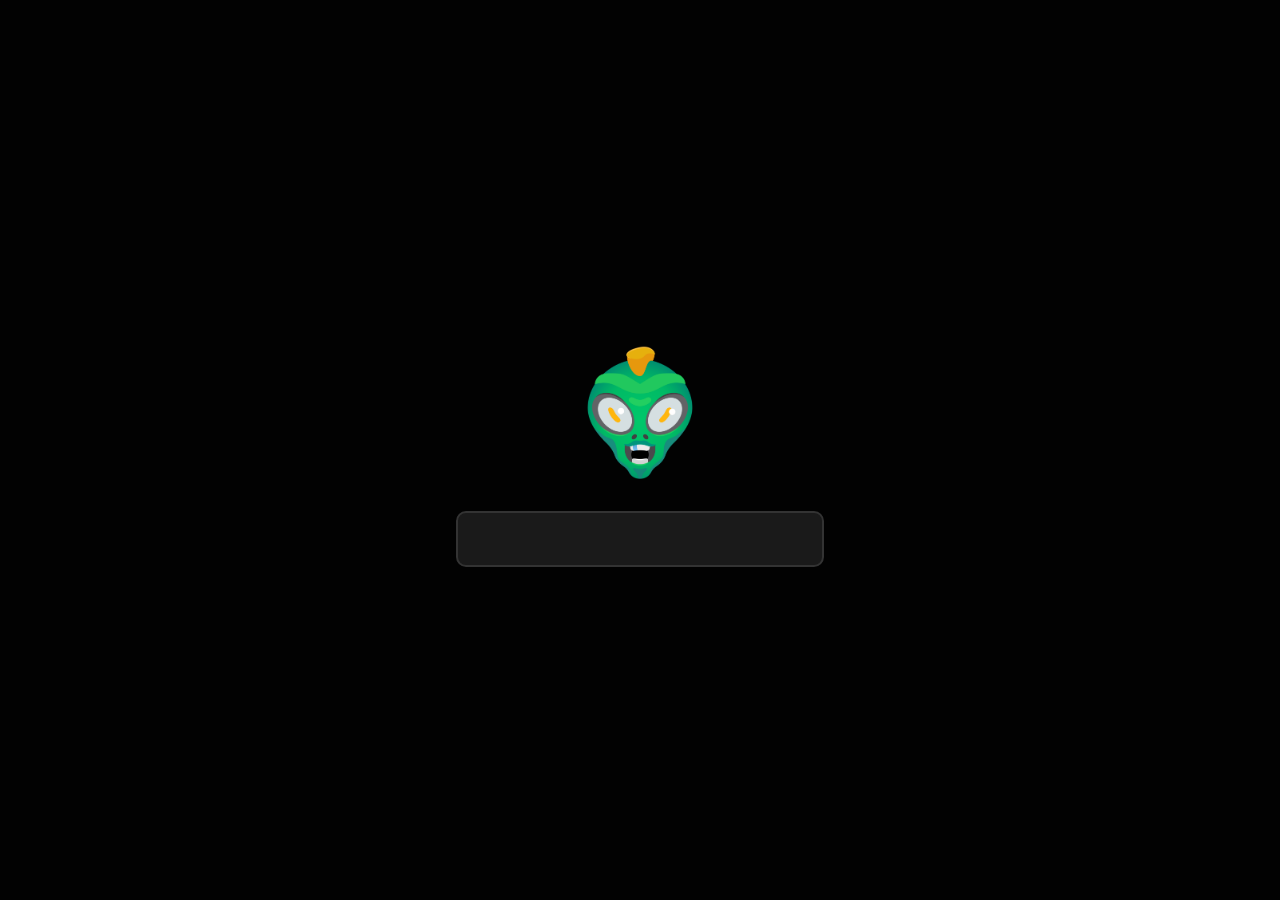
<file: index.html>
<!DOCTYPE html>
<html>
  <head>
    <meta charset="utf-8">
    <meta name="viewport" content="width=device-width, initial-scale=1.0, shrink-to-fit=no">
    <link rel="stylesheet" href="css/bootstrap.min.css" crossorigin="anonymous">
    <style>
	/*https://medium.com/swlh/how-to-create-your-first-login-page-with-html-css-and-javascript-602dd71144f1*/
  
	html {
	  height: 100%;
	}
  
	body {
	  height: 100%;
	  margin: 0;
	  font-family: Arial, Helvetica, sans-serif;
	  display: grid;
	  justify-items: center;
	  align-items: center;
	  background: #020202;
	}
  
	#login-error-msg-holder {
	  width: 100%;
	  display: grid;
	  justify-items: center;
	  align-items: center;
	}
  
	#error-msg-second-line {
	  display: block;
	}
  
	#login-form {
	  width: 100%;
	  align-self: flex-start;
	  display: grid;
	  justify-items: center;
	  align-items: center;
	}
  
	.login-form-field::placeholder {
	  color: #3a3a3a;
	}
  
	.login-form-field {
	  width: 70%;
	  border: none;
	  border-bottom: 1px solid #3a3a3a;
	  margin-bottom: 10px;
	  border-radius: 3px;
	  outline: none;
	  padding: 0px 0px 5px 5px;
	}
  
	.login-form-submit {
	  margin-top: 20px;
	  padding: 0.75rem 1rem;
	  border: none;
	  border-radius: 10px;
	  color: white;
	  font-weight: bold;
	  cursor: pointer;
	  outline: none;
	}
  
	.alien-form {
	  background: linear-gradient(180deg, #21d95e 0%, #189e7d 100%);
	}
  
	.alien-form:hover {
	  background: #21d95e;
	}
  
	.alien-form:active {
	  background: #189e7d;
	}
  
	.kible-form {
	  background: linear-gradient(180deg, #00baf4 0%, #008eff 100%);
	}
  
	.kible-form:hover {
	  background: #35ceff;
	}
  
	.kible-form:active {
	  background: #3392ff;
	}
  
	form {
	  width: 100%;
	}
  
	.form-control {
	  padding: 0.75rem 1rem;
	  height: calc(1.75em + 1.5rem + 4px);
	  background: #1a1a1a;
	  border: 2px solid #333333;
	  border-radius: 10px;
	  color: #cccccc;
	}
  
	.form-control.alien:focus {
	  background: #1a1a1a;
	  border: 2px solid #21d95e;
	  border-radius: 10px;
	  color: #cccccc;
	  box-shadow: none;
	}
  
	.form-control.kible:focus {
	  background: #1a1a1a;
	  border: 2px solid #ffffff;
	  border-radius: 10px;
	  color: #cccccc;
	  box-shadow: none;
	}
  
	.kible-link {
	  text-decoration: none;
	  color: #00baf4;
	  text-align: center;
	  margin: auto;
	}
  
	.kible-link:hover {
	  color: #35CEFF;
	}
  
	.alien-link {
	  text-decoration: underline;
	  color: #59ff90;
	  text-align: center;
	  margin: auto;
	}
  
	.alien-link:hover {
	  color: #9CFFBD;
	}
  
	.card {
	  background-color: transparent;
	  border: 0;
	}
  
	.h2 {
	  margin-bottom: 3rem;
	}
  
	.warning {
	  color: #cc5f29;
	}
      </style>
    <title>Alienhub</title>
    <meta name="googlebot" content="index, follow, snippet">
    <link rel="shortcut icon" href="images/icon.png">
    <link rel="stylesheet" href="css/index.css">
    <script src="js/uv.bundle.js" defer></script>
    <script src="js/uv.config.js" defer></script>
    <script src="js/register-sw.js" defer></script>
    <script src="js/search.js" defer></script>
    <script src="js/index.js" defer></script>
  </head>

  <body>
	<div class="card m-3" style="max-width: 23rem;">
	      
	<div title="Ultraviolet Logo" class="flex-center logo-wrapper header-center">
	<img class="logo" src="images/uv.png" alt="Ultraviolet">
	<h1></h1>
      </div>
      <div class="flex-center desc">
	<p>
	</p>
      </div>

    <form id="uv-form" class="flex-center">
      <input id="uv-search-engine" value="https://www.google.com/search?q=%s" type="hidden">
      <input id="uv-address" type="text" placeholder class="form-control alien">
    </form>
    <div class="desc left-margin">
      <p id="uv-error"></p>
      <pre id="uv-error-code"></pre>
    </div>
</div>
  </body>
</html>
</file>
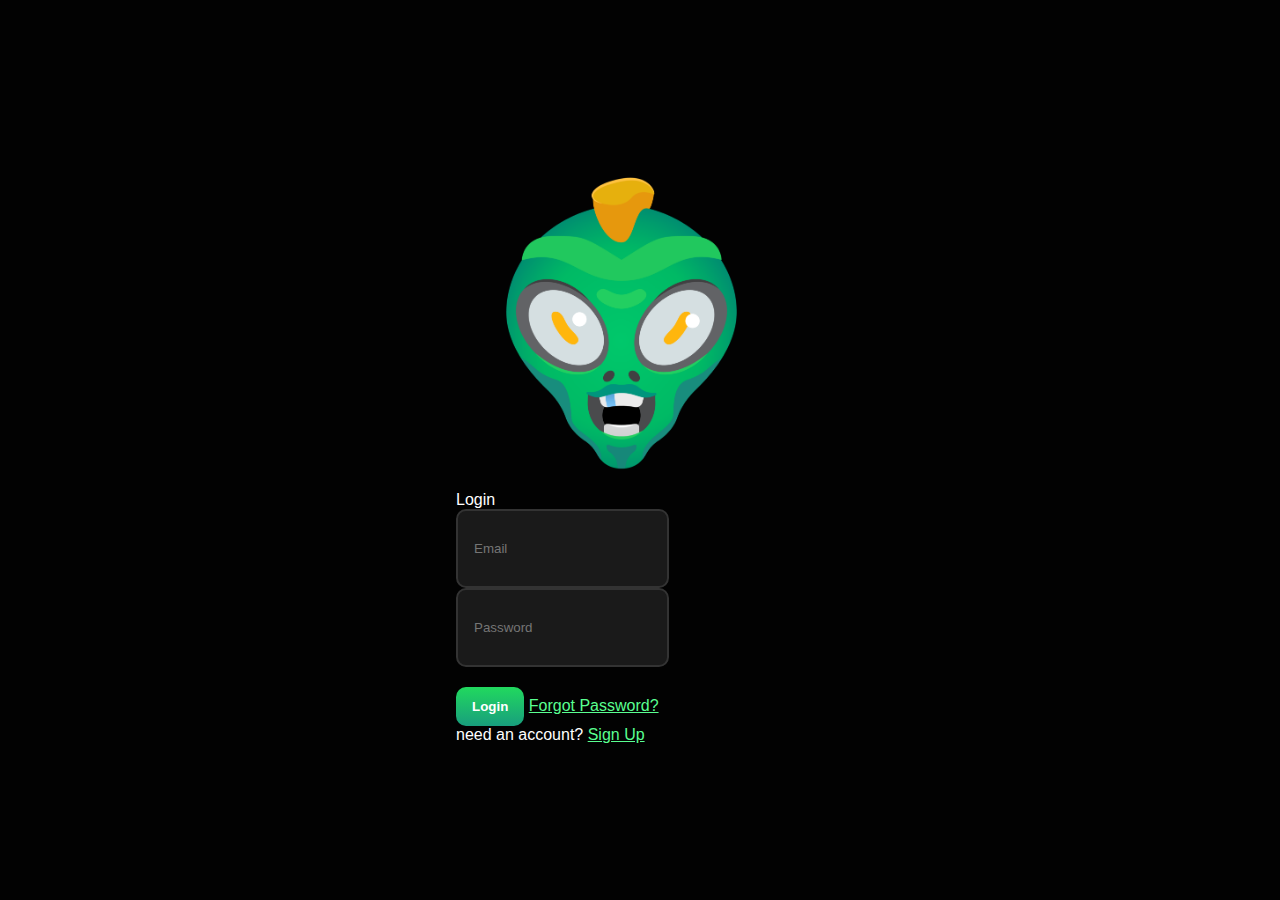
<file: hub.alienhub.xyz/index.html>
<!DOCTYPE html>
<html lang="en">
  
<!-- Mirrored from hub.alienhub.xyz/ by HTTrack Website Copier/3.x [XR&CO'2014], Thu, 02 Mar 2023 22:02:42 GMT -->
<!-- Added by HTTrack --><meta http-equiv="content-type" content="text/html;charset=utf-8" /><!-- /Added by HTTrack -->
<head>
    <meta charset="UTF-8" />
    <meta name="viewport" content="width=device-width, initial-scale=1.0" />
    <title>Login</title>
    <link
      rel="stylesheet"
      href="../cdn.jsdelivr.net/npm/bootstrap%405.2.3/dist/css/bootstrap.min.css"
      integrity="sha384-rbsA2VBKQhggwzxH7pPCaAqO46MgnOM80zW1RWuH61DGLwZJEdK2Kadq2F9CUG65"
      crossorigin="anonymous"
    />
    <link rel="shortcut icon" href="icon.png" />
    <style>
      /*https://medium.com/swlh/how-to-create-your-first-login-page-with-html-css-and-javascript-602dd71144f1*/

      html {
        height: 100%;
      }

      body {
        height: 100%;
        margin: 0;
        font-family: Arial, Helvetica, sans-serif;
        display: grid;
        justify-items: center;
        align-items: center;
        background: #020202;
      }

      #login-error-msg-holder {
        width: 100%;
        display: grid;
        justify-items: center;
        align-items: center;
      }

      #error-msg-second-line {
        display: block;
      }

      #login-form {
        width: 100%;
        align-self: flex-start;
        display: grid;
        justify-items: center;
        align-items: center;
      }

      .login-form-field::placeholder {
        color: #3a3a3a;
      }

      .login-form-field {
        width: 70%;
        border: none;
        border-bottom: 1px solid #3a3a3a;
        margin-bottom: 10px;
        border-radius: 3px;
        outline: none;
        padding: 0px 0px 5px 5px;
      }

      .login-form-submit {
        margin-top: 20px;
        padding: 0.75rem 1rem;
        border: none;
        border-radius: 10px;
        color: white;
        font-weight: bold;
        cursor: pointer;
        outline: none;
      }

      .alien-form {
        background: linear-gradient(180deg, #21d95e 0%, #189e7d 100%);
      }

      .alien-form:hover {
        background: #21d95e;
      }

      .alien-form:active {
        background: #189e7d;
      }

      .kible-form {
        background: linear-gradient(180deg, #00baf4 0%, #008eff 100%);
      }

      .kible-form:hover {
        background: #35ceff;
      }

      .kible-form:active {
        background: #3392ff;
      }

      form {
        width: 100%;
      }

      .form-control {
        padding: 0.75rem 1rem;
        height: calc(1.75em + 1.5rem + 4px);
        background: #1a1a1a;
        border: 2px solid #333333;
        border-radius: 10px;
        color: #cccccc;
      }

      .form-control.alien:focus {
        background: #1a1a1a;
        border: 2px solid #21d95e;
        border-radius: 10px;
        color: #cccccc;
        box-shadow: none;
      }

      .form-control.kible:focus {
        background: #1a1a1a;
        border: 2px solid #ffffff;
        border-radius: 10px;
        color: #cccccc;
        box-shadow: none;
      }

      .kible-link {
        text-decoration: none;
        color: #00baf4;
        text-align: center;
        margin: auto;
      }

      .kible-link:hover {
        color: #35CEFF;
      }

      .alien-link {
        text-decoration: underline;
        color: #59ff90;
        text-align: center;
        margin: auto;
      }

      .alien-link:hover {
        color: #9CFFBD;
      }

      .card {
        background-color: transparent;
        border: 0;
      }

      .h2 {
        margin-bottom: 3rem;
      }

      .warning {
        color: #cc5f29;
      }
    </style>
  </head>
  <body>
    
    <div class="card m-3" style="max-width: 23rem">
      <div class="card-body align-items-center d-flex justify-content-center flex-column">
        
        <img class="mt-3" src="../alienhub.xyz/wp-content/uploads/2023/01/AH-79.png" style="width: 90%" alt="green alien logo" />
        <div class="h3 mt-4 mb-4 fw-bold" style="color: #ffffff;">
          Login
        </div>
        <form action="https://hub.alienhub.xyz/" method="post">
          <div class="mb-3">
            <input
              type="email"
              name="username"
              class="form-control alien"
              id="username-field"
              placeholder="Email"
              aria-describedby="emailHelp"
            />
          </div>
          <div class="mb-3">
            <input
              type="password"
              name="password"
              class="form-control alien"
              id="password-field"
              placeholder="Password"
            />
          </div>
          <div class="d-grid gap-2">
            <button type="submit" class="login-form-submit alien-form" value="Login">Login</button>
            <a class="alien-link mt-2" href="password.html">Forgot Password?</a>
            <div class="text-center mt-2" style="color: #ffffff;">need an account? <a class="alien-link" href="buy.html">Sign Up</a></div>
          </div>
        </form>
      </div>
    </div>
    
    <script
      src="../cdn.jsdelivr.net/npm/bootstrap%405.2.3/dist/js/bootstrap.bundle.min.js"
      integrity="sha384-kenU1KFdBIe4zVF0s0G1M5b4hcpxyD9F7jL+jjXkk+Q2h455rYXK/7HAuoJl+0I4"
      crossorigin="anonymous"
    ></script>
  </body>

<!-- Mirrored from hub.alienhub.xyz/ by HTTrack Website Copier/3.x [XR&CO'2014], Thu, 02 Mar 2023 22:02:44 GMT -->
</html>
</file>
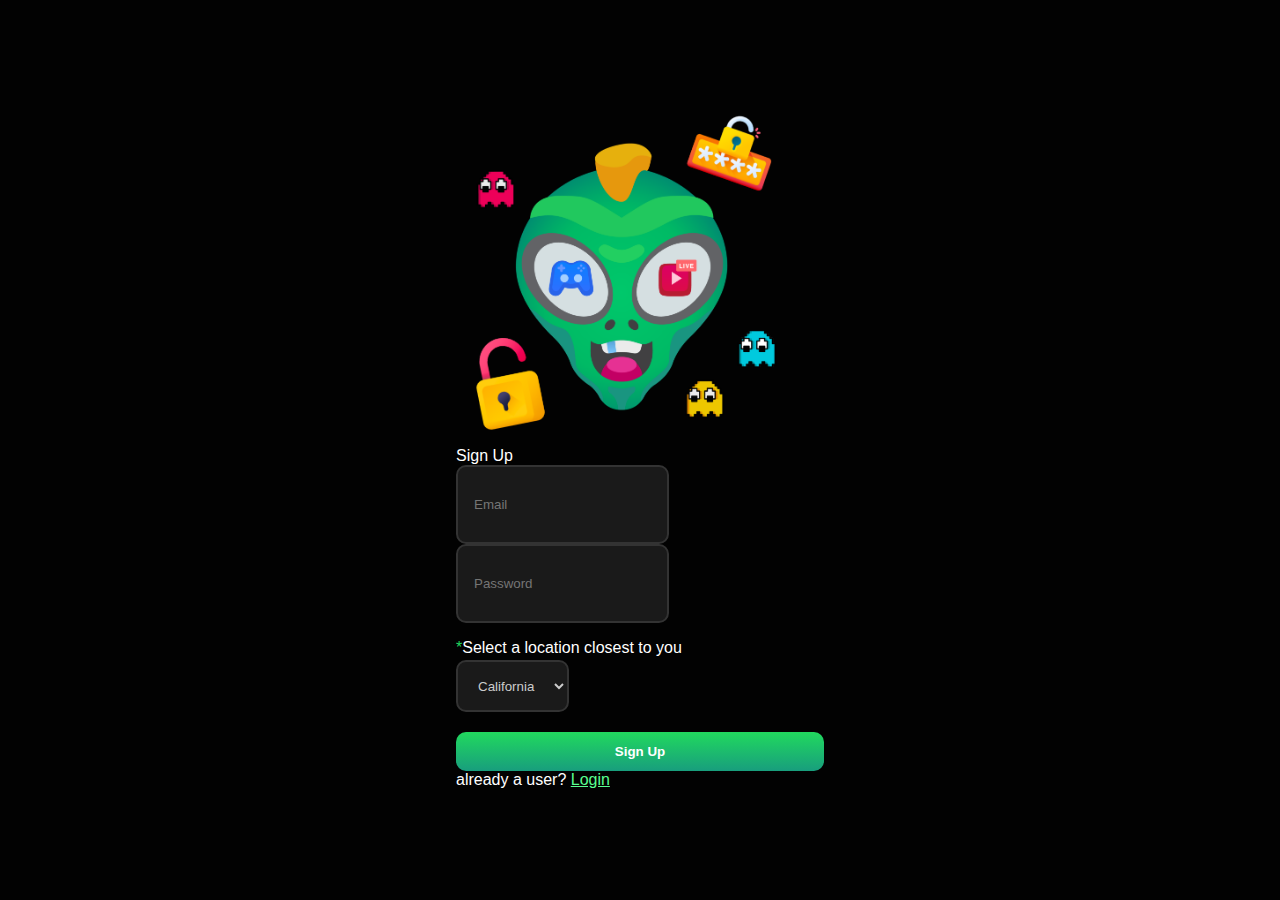
<file: hub.alienhub.xyz/buy.html>
<!DOCTYPE html>
<html lang="en">
  
<!-- Mirrored from hub.alienhub.xyz/buy by HTTrack Website Copier/3.x [XR&CO'2014], Thu, 02 Mar 2023 22:02:45 GMT -->
<!-- Added by HTTrack --><meta http-equiv="content-type" content="text/html;charset=utf-8" /><!-- /Added by HTTrack -->
<head>
    <script>
      (function (w, r) {
        w._rwq = r;
        w[r] =
          w[r] ||
          function () {
            (w[r].q = w[r].q || []).push(arguments);
          };
      })(window, "rewardful");
    </script>
    <script async src="../r.wdfl.co/rw.js" data-rewardful="b9ec19"></script>
    <base target="_parent" />
    <meta charset="UTF-8" />
    <meta name="viewport" content="width=device-width, initial-scale=1.0" />
    <link
      rel="stylesheet"
      href="../cdn.jsdelivr.net/npm/bootstrap%405.2.3/dist/css/bootstrap.min.css"
      integrity="sha384-rbsA2VBKQhggwzxH7pPCaAqO46MgnOM80zW1RWuH61DGLwZJEdK2Kadq2F9CUG65"
      crossorigin="anonymous"
    />
    <link rel="shortcut icon" href="icon.png" />
    <title>Buy</title>
    <style>
      /*https://medium.com/swlh/how-to-create-your-first-login-page-with-html-css-and-javascript-602dd71144f1*/

      html {
        height: 100%;
      }

      body {
        height: 100%;
        margin: 0;
        font-family: Arial, Helvetica, sans-serif;
        display: grid;
        justify-items: center;
        align-items: center;
        background: #020202;
      }

      #login-error-msg-holder {
        width: 100%;
        display: grid;
        justify-items: center;
        align-items: center;
      }

      #error-msg-second-line {
        display: block;
      }

      #login-form {
        width: 100%;
        align-self: flex-start;
        display: grid;
        justify-items: center;
        align-items: center;
      }

      .login-form-field::placeholder {
        color: #3a3a3a;
      }

      .login-form-field {
        width: 70%;
        border: none;
        border-bottom: 1px solid #3a3a3a;
        margin-bottom: 10px;
        border-radius: 3px;
        outline: none;
        padding: 0px 0px 5px 5px;
      }

      .login-form-submit {
        margin-top: 20px;
        padding: 0.75rem 1rem;
        border: none;
        border-radius: 10px;
        color: white;
        font-weight: bold;
        cursor: pointer;
        outline: none;
        width: 100%;
      }

      .alien-form {
        background: linear-gradient(180deg, #21d95e 0%, #189e7d 100%);
      }

      .alien-form:hover {
        background: #21d95e;
      }

      .alien-form:active {
        background: #189e7d;
      }

      .kible-form {
        background: linear-gradient(180deg, #00baf4 0%, #008eff 100%);
      }

      .kible-form:hover {
        background: #35ceff;
      }

      .kible-form:active {
        background: #3392ff;
      }

      form {
        width: 100%;
      }

      .form-control {
        padding: 0.75rem 1rem;
        height: calc(1.75em + 1.5rem + 4px);
        background: #1a1a1a;
        border: 2px solid #333333;
        border-radius: 10px;
        color: #cccccc;
      }

      .form-control.alien:focus {
        background: #1a1a1a;
        border: 2px solid #21d95e;
        border-radius: 10px;
        color: #cccccc;
        box-shadow: none;
      }

      .form-control.kible:focus {
        background: #1a1a1a;
        border: 2px solid #ffffff;
        border-radius: 10px;
        color: #cccccc;
        box-shadow: none;
      }

      .form-select {
        padding: 0.75rem 1rem;
        height: calc(1.75em + 1.5rem + 4px);
        background-color: #1a1a1a;
        border: 2px solid #333333;
        border-radius: 10px;
        color: #cccccc;
      }
      .form-select.alien:focus {
        border: 1px solid #21d95e;
        border: 2px solid #21d95e;
        border-radius: 10px;
        box-shadow: none;
      }

      .form-select.kible:focus {
        border: 1px solid #35ceff;
        border: 2px solid #35ceff;
        border-radius: 10px;
        box-shadow: none;
      }

      .kible-link {
        text-decoration: none;
        color: #00baf4;
        text-align: center;
        margin: auto;
      }

      .kible-link:hover {
        color: #35CEFF;
      }

      .alien-link {
        text-decoration: underline;
        color: #59ff90;
        text-align: center;
        margin: auto;
      }

      .alien-link:hover {
        color: #9CFFBD;
      }

      .card {
        background-color: transparent;
        border: 0;
      }

      .h2 {
        margin-bottom: 3rem;
      }

      .warning {
        color: #cc5f29;
      }

      select option span{
        color: #ff0000;
      }
    </style>
  </head>
  <body>
    
    <div class="card m-3" style="max-width: 23rem">
      <div class="card-body align-items-center d-flex justify-content-center flex-column">
        
        <img class="mt-3" src="../alienhub.xyz/wp-content/uploads/2023/01/AH-44-1.png" style="width: 90%" alt="green alien logo" />
        <div class="h3 mt-4 mb-4 fw-bold" style="color: #ffffff;">
          Sign Up
        </div>
        <form class="needs-validation" novalidate action="https://hub.alienhub.xyz/buy" method="post">
          <div class="mb-3">
            <input
                type="email"
                pattern="^\w+([\.-]?\w+)*@\w+([\.-]?\w+)*(\.\w{2,3})+$"
                name="username"
                id="username-field"
                class="form-control alien"
                placeholder="Email"
                required
              />
          </div>
          <div class="mb-3">
            <input
                type="password"
                name="password"
                id="password-field"
                class="form-control alien"
                placeholder="Password"
                minlength="5"
                required
              />
          </div>
          <div class="mb-3">
            <input type="hidden" name="referral" id="referral-field" value="helloworld" />
          </div>
          <div class="mb-3 justify-content-start align-items-center">
            <p style="color: #ffffff; margin-bottom: .2rem;">
              <span style="color: #21D95F;">*</span>Select a location closest to you
            </p>
            <select
              class="form-select alien"
              name="location"
              id="location"
            >
              <option value="1">California</option>
              <option value="2">New York</option>
              <option value="3">Texas</option>
            </select>
          </div>
          <div class="d-grid gap-2 mb-3">
            <input
              type="submit"
              value="Sign Up"
              class="login-form-submit alien-form"
            />
            <div class="text-center mt-2" style="color: #ffffff;">already a user? <a class="alien-link" href="index.html">Login</a></div>
          </div>
        </form>
      </div>
    </div>
    

    <script
      src="../code.jquery.com/jquery-3.3.1.slim.min.js"
      integrity="sha384-q8i/X+965DzO0rT7abK41JStQIAqVgRVzpbzo5smXKp4YfRvH+8abtTE1Pi6jizo"
      crossorigin="anonymous"
    ></script>
    <script
      src="../cdn.jsdelivr.net/npm/bootstrap%405.2.3/dist/js/bootstrap.bundle.min.js"
      integrity="sha384-kenU1KFdBIe4zVF0s0G1M5b4hcpxyD9F7jL+jjXkk+Q2h455rYXK/7HAuoJl+0I4"
      crossorigin="anonymous"
    ></script>
    <script>
      function getClientReferenceId() {
        return (window.Rewardful && window.Rewardful.referral) || "none";
      }
      (function () {
        "use strict";
        window.addEventListener(
          "load",
          function () {
            // Fetch all the forms we want to apply custom Bootstrap validation styles to
            var forms = document.getElementsByClassName("needs-validation");
            // Loop over them and prevent submission
            var validation = Array.prototype.filter.call(forms, function (form) {
              form.addEventListener(
                "submit",
                function (event) {
                  if (form.checkValidity() === false) {
                    event.preventDefault();
                    event.stopPropagation();
                  }
                  form.classList.add("was-validated");
                  document.getElementById("referral-field").value = getClientReferenceId();
                },
                false
              );
            });
          },
          false
        );
      })();
    </script>
  </body>

<!-- Mirrored from hub.alienhub.xyz/buy by HTTrack Website Copier/3.x [XR&CO'2014], Thu, 02 Mar 2023 22:02:47 GMT -->
</html>
</file>
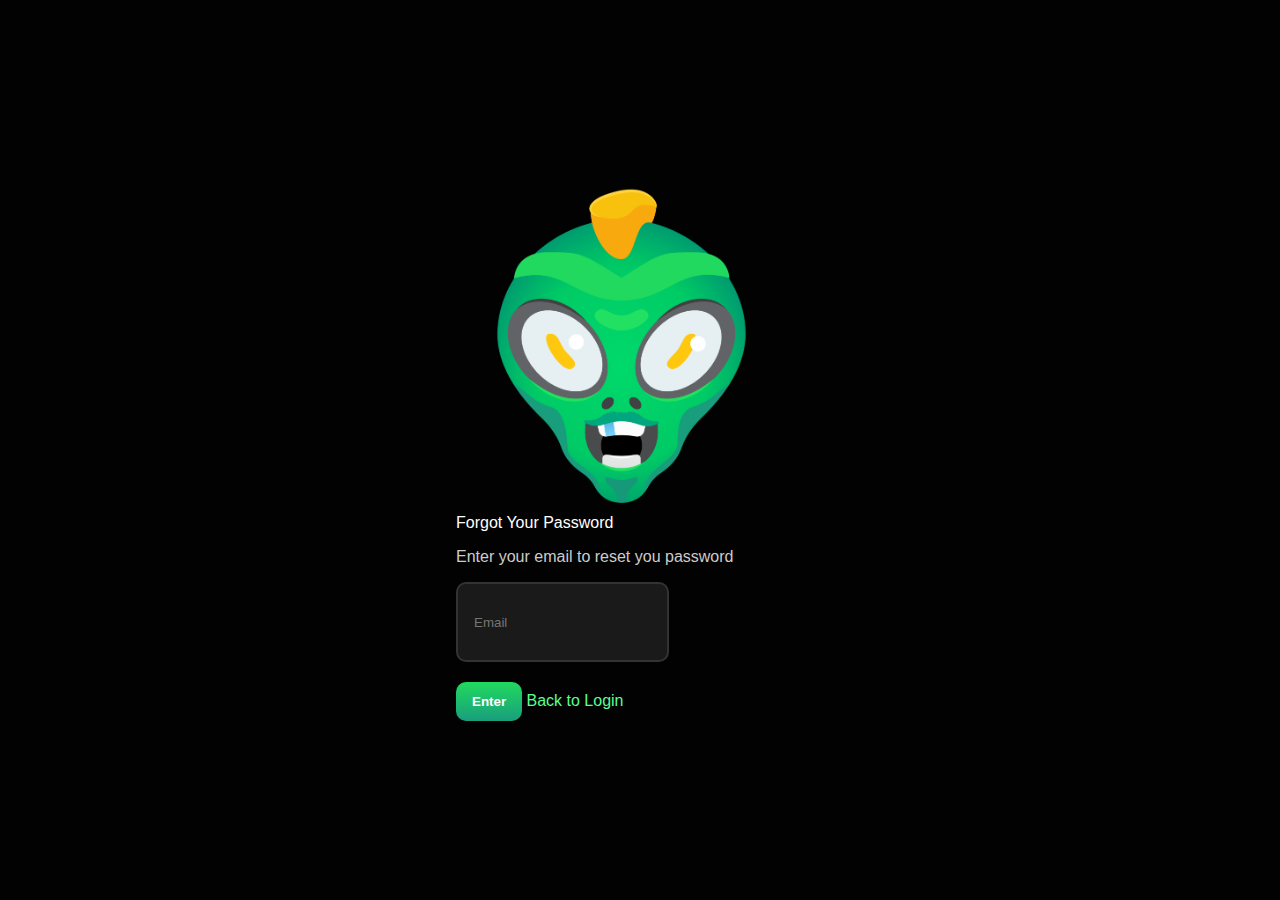
<file: hub.alienhub.xyz/password.html>
<!DOCTYPE html>
<html lang="en">
  
<!-- Mirrored from hub.alienhub.xyz/password by HTTrack Website Copier/3.x [XR&CO'2014], Thu, 02 Mar 2023 22:02:45 GMT -->
<!-- Added by HTTrack --><meta http-equiv="content-type" content="text/html;charset=utf-8" /><!-- /Added by HTTrack -->
<head>
    <meta charset="UTF-8" />
    <meta name="viewport" content="width=device-width, initial-scale=1.0" />
    <title>Password</title>
    <link
      rel="stylesheet"
      href="../cdn.jsdelivr.net/npm/bootstrap%405.2.3/dist/css/bootstrap.min.css"
      integrity="sha384-rbsA2VBKQhggwzxH7pPCaAqO46MgnOM80zW1RWuH61DGLwZJEdK2Kadq2F9CUG65"
      crossorigin="anonymous"
    />
    <link rel="shortcut icon" href="icon.png" />
    <style>
      /*https://medium.com/swlh/how-to-create-your-first-login-page-with-html-css-and-javascript-602dd71144f1*/

      html {
        height: 100%;
      }

      body {
        height: 100%;
        margin: 0;
        font-family: Arial, Helvetica, sans-serif;
        display: grid;
        justify-items: center;
        align-items: center;
        background: #020202;
      }

      #login-error-msg-holder {
        width: 100%;
        display: grid;
        justify-items: center;
        align-items: center;
      }

      #error-msg-second-line {
        display: block;
      }

      #login-form {
        width: 100%;
        align-self: flex-start;
        display: grid;
        justify-items: center;
        align-items: center;
      }

      .login-form-field::placeholder {
        color: #3a3a3a;
      }

      .login-form-field {
        width: 70%;
        border: none;
        border-bottom: 1px solid #3a3a3a;
        margin-bottom: 10px;
        border-radius: 3px;
        outline: none;
        padding: 0px 0px 5px 5px;
      }

      .login-form-submit {
        margin-top: 20px;
        padding: 0.75rem 1rem;
        border: none;
        border-radius: 10px;
        color: white;
        font-weight: bold;
        cursor: pointer;
        outline: none;
      }

      .alien-form {
        background: linear-gradient(180deg, #21d95e 0%, #189e7d 100%);
      }

      .alien-form:hover {
        background: #21d95e;
      }

      .alien-form:active {
        background: #189e7d;
      }

      .kible-form {
        background: linear-gradient(180deg, #00baf4 0%, #008eff 100%);
      }

      .kible-form:hover {
        background: #35ceff;
      }

      .kible-form:active {
        background: #3392ff;
      }

      form {
        width: 100%;
      }

      .form-control {
        padding: 0.75rem 1rem;
        height: calc(1.75em + 1.5rem + 4px);
        background: #1a1a1a;
        border: 2px solid #333333;
        border-radius: 10px;
        color: #cccccc;
      }

      .form-control.alien:focus {
        background: #1a1a1a;
        border: 2px solid #21d95e;
        border-radius: 10px;
        color: #cccccc;
        box-shadow: none;
      }

      .form-control.kible:focus {
        background: #1a1a1a;
        border: 2px solid #ffffff;
        border-radius: 10px;
        color: #cccccc;
        box-shadow: none;
      }

      .kible-link {
        text-decoration: none;
        color: #00baf4;
        text-align: center;
        margin: auto;
      }

      .kible-link:hover {
        color: #35ceff;
      }

      .alien-link {
        text-decoration: none;
        color: #59ff90;
        text-align: center;
        margin: auto;
      }

      .alien-link:hover {
        color: #9cffbd;
      }

      .card {
        background-color: transparent;
        border: 0;
      }

      .h2 {
        margin-bottom: 3rem;
      }

      .warning {
        color: #cc5f29;
      }
    </style>
  </head>
  <body>
    
    <div class="card m-3" style="max-width: 23rem">
      <div class="card-body align-items-center d-flex justify-content-center flex-column">
        
        <img class="mt-3" src="../alienhub.xyz/wp-content/uploads/2022/12/Premium-Kible7-10.png" style="width: 90%" alt="green alien logo" />
        <div class="h4 mt-3" style="margin-bottom: 10px; color: #ffffff">
          Forgot Your Password
        </div>
        <p style="color: #cccccc" class="mb-5">Enter your email to reset you password</p>
        <form action="https://hub.alienhub.xyz/password" method="post">
          <div class="mb-3">
            <input
              type="email"
              name="username"
              class="form-control alien"
              id="username-field"
              placeholder="Email"
              aria-describedby="emailHelp"
            />
          </div>
          <div class="d-grid gap-2">
            <button type="submit" class="login-form-submit alien-form" value="Login">Enter</button>
            <a class="alien-link mt-2" href="index.html">Back to Login</a>
          </div>
        </form>
      </div>
    </div>
    
    <script
      src="../cdn.jsdelivr.net/npm/bootstrap%405.2.3/dist/js/bootstrap.bundle.min.js"
      integrity="sha384-kenU1KFdBIe4zVF0s0G1M5b4hcpxyD9F7jL+jjXkk+Q2h455rYXK/7HAuoJl+0I4"
      crossorigin="anonymous"
    ></script>
  </body>

<!-- Mirrored from hub.alienhub.xyz/password by HTTrack Website Copier/3.x [XR&CO'2014], Thu, 02 Mar 2023 22:02:45 GMT -->
</html>
</file>
<file: css/index.css>
@import url("https://fonts.googleapis.com/css2?family=Roboto:ital,wght@0,300;0,400;0,500;1,300;1,400&display=swap");

.fa-magnifying-glass {
  color: white;
}

.flex-center {
  display: flex;
  justify-content: center;
}

.header-center {
  align-items: center;
  flex-direction: column;
  margin-top: 10%;
}

.left-margin {
  margin: 0px 16px;
}

#uv-error {
  color: #ff6666 !important;
  white-space: pre-wrap;
}

#uv-error-code {
  font-size: 12px;
  color: #fff;
  font-family: "Courier New", Courier, monospace;
}

#uv-register-sw {
  color: white;
  background: #555555;
  cursor: pointer;
  outline: none;
  border: none;
  border-radius: 6px;
  padding: 16px 20px;
  line-height: 16px;
  display: none;
}

#uv-register-sw:active {
  background: #333333;
}

#uv-register-sw.show {
  display: block;
}

.logo {
  width: 150px;
  height: 150px;
}

.logo-wrapper .text {
  font-size: 75px;
  color: #fff;
}

.logo-wrapper h1 {
  color: white;
}

footer {
  margin-top: auto;
  width: 93%;
  align-self: center;
  height: 80px;
  display: flex;
  justify-content: left;
  align-items: center;
}

footer a,
footer span {
  margin: 0 15px;
  text-decoration: none;
  color: #fff;
  font-size: 15px;
}

footer a {
  cursor: pointer;
}

footer a:hover {
  text-decoration: underline;
}

.desc p {
  width: 560px;
  color: rgba(253, 253, 253, 0.514);
}

.credit {
  border-radius: 10px;
  padding: 10px;
  display: block;
  border: #fff 1px solid;
  color: #fff;
  display: flex;
  flex-wrap: wrap;
  margin-bottom: 15px;
}

.credit label {
  margin-left: auto;
  margin-right: 15px;
}

.credit a,
.credit label {
  color: white;
  text-decoration: underline;
  text-align: right;
}

.credit pre {
  display: none;
  width: 100%;
}

.credit label::after {
  content: "show license";
  cursor: pointer;
}

.credit input:checked + label::after {
  content: "hide license";
}

.credit input:checked ~ pre {
  display: block;
}
</file>
